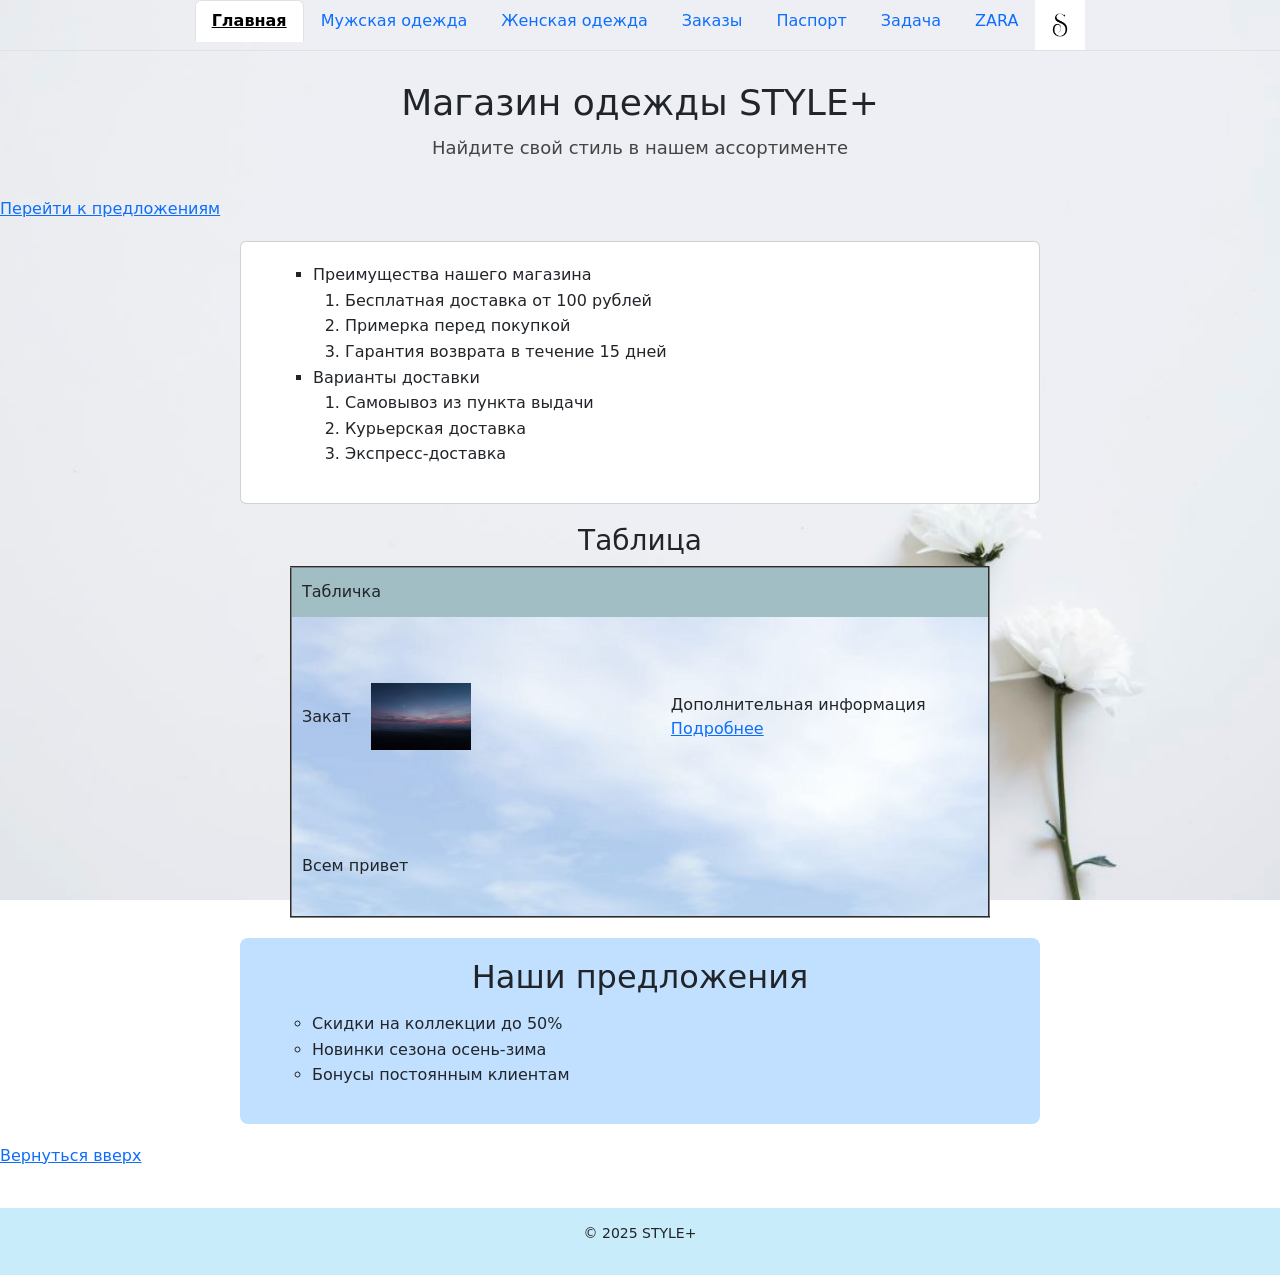
<file: prj1/index.html>
<!DOCTYPE html>
<html lang="ru">
<head>
    <meta charset="UTF-8">
    <title>STYLE+ — Главная</title>
    <link rel="stylesheet" href="1.css">
</head>
<body>

<link href="https://cdn.jsdelivr.net/npm/bootstrap@5.0.2/dist/css/bootstrap.min.css" rel="stylesheet" integrity="sha384-EVSTQN3/azprG1Anm3QDgpJLIm9Nao0Yz1ztcQTwFspd3yD65VohhpuuCOmLASjC" crossorigin="anonymous">
<script src="https://cdn.jsdelivr.net/npm/bootstrap@5.0.2/dist/js/bootstrap.bundle.min.js" integrity="sha384-MrcW6ZMFYlzcLA8Nl+NtUVF0sA7MsXsP1UyJoMp4YLEuNSfAP+JcXn/tWtIaxVXM" crossorigin="anonymous"></script>



<ul class="nav nav-tabs justify-content-center">
    <li class="nav-item">
        <a class="nav-link active" aria-current="page" href="index.html">Главная</a>
    </li>
    <li class="nav-item">
        <a class="nav-link" href="men.html">Мужская одежда</a>
    </li>
    <li class="nav-item">
        <a class="nav-link" href="women.html">Женская одежда</a>
    </li>
    <li class="nav-item">
        <a class="nav-link " href="contact.html">Заказы</a>
    </li>
    <li class="nav-item">
        <a class="nav-link " href="passport.html">Паспорт</a>
    </li>
    <li class="nav-item">
        <a class="nav-link " href="zadacha.html">Задача</a>
    </li>
    <li class="nav-item">
        <a class="nav-link " href="https://www.zara.com" target="_blank">ZARA</a>
    </li>
    <a href = "img/logo.jpg" target = "_self">
    <img src="img/logo.jpg" width="50" > </a>
</ul>

<header>
    <h1>Магазин одежды STYLE+</h1>
    <p>Найдите свой стиль в нашем ассортименте</p>
</header>


<p><a href="#offers">Перейти к предложениям</a></p>
<!--Картинки с готовыми образами-->

<section id="section2" class="card">
    <ul>
    <li>Преимущества нашего магазина
        <ol>
            <li>Бесплатная доставка от 100 рублей</li>
            <li>Примерка перед покупкой</li>
            <li>Гарантия возврата в течение 15 дней</li>
        </ol>
    </li>
    <li>Варианты доставки
        <ol>
            <li>Самовывоз из пункта выдачи</li>
            <li>Курьерская доставка</li>
            <li>Экспресс-доставка</li>
        </ol>
    </li>
    </ul>
</section>


<h3 class = "page-frame" align = "center">Таблица</h3>

<table align = "center" cellspacing="0" cellpadding="10" border ="2"  width="700px" background = "img/sky.png">
    <tbody>
    <tr>
        <td colspan="3" bgcolor="#A0BEC4" height="50px">Табличка</td>
    </tr>
    <tr>
        <td height="200px">
            Закат
        </td>

        <td  width="300px" >
            <a href = "img/zakat.jpg" target = "_blank">
                <img src="img/zakat.jpg" width="100" > </a>
        </td>

        <td>
            Дополнительная информация
            <a href="https://example.com/" target="_blank">Подробнее</a>
        </td>
    </tr>
    <tr>
        <td colspan="3"  height="100px">
            Всем привет
        </td>
    </tr>
</table>

<!--<p>Пример миниатюры с увеличением:</p>-->
<!--<table border="1" background="images/background.jpg">-->
<!--    <tr>-->
<!--        <td>-->
<!--            <a href="images/large1.jpg" target="_blank">-->
<!--                <img src="images/preview1.jpg" width="100" alt="Туфли">-->
<!--            </a>-->
<!--        </td>-->
<!--        <td>Женские туфли на каблуке</td>-->
<!--        <td><a href="https://example.com/item" target="_blank">Подробнее</a></td>-->
<!--    </tr>-->
<!--</table>-->

    <section id="offers">
        <h2>Наши предложения</h2>
        <ul>
            <li>Скидки на коллекции до 50%</li>
            <li>Новинки сезона осень-зима</li>
            <li>Бонусы постоянным клиентам</li>
        </ul>
    </section>

<p id="top"><a href="#">Вернуться вверх</a></p>
</main>

<footer>
    <p>&copy; 2025 STYLE+</p>
</footer>

</body>
</html>
</file>
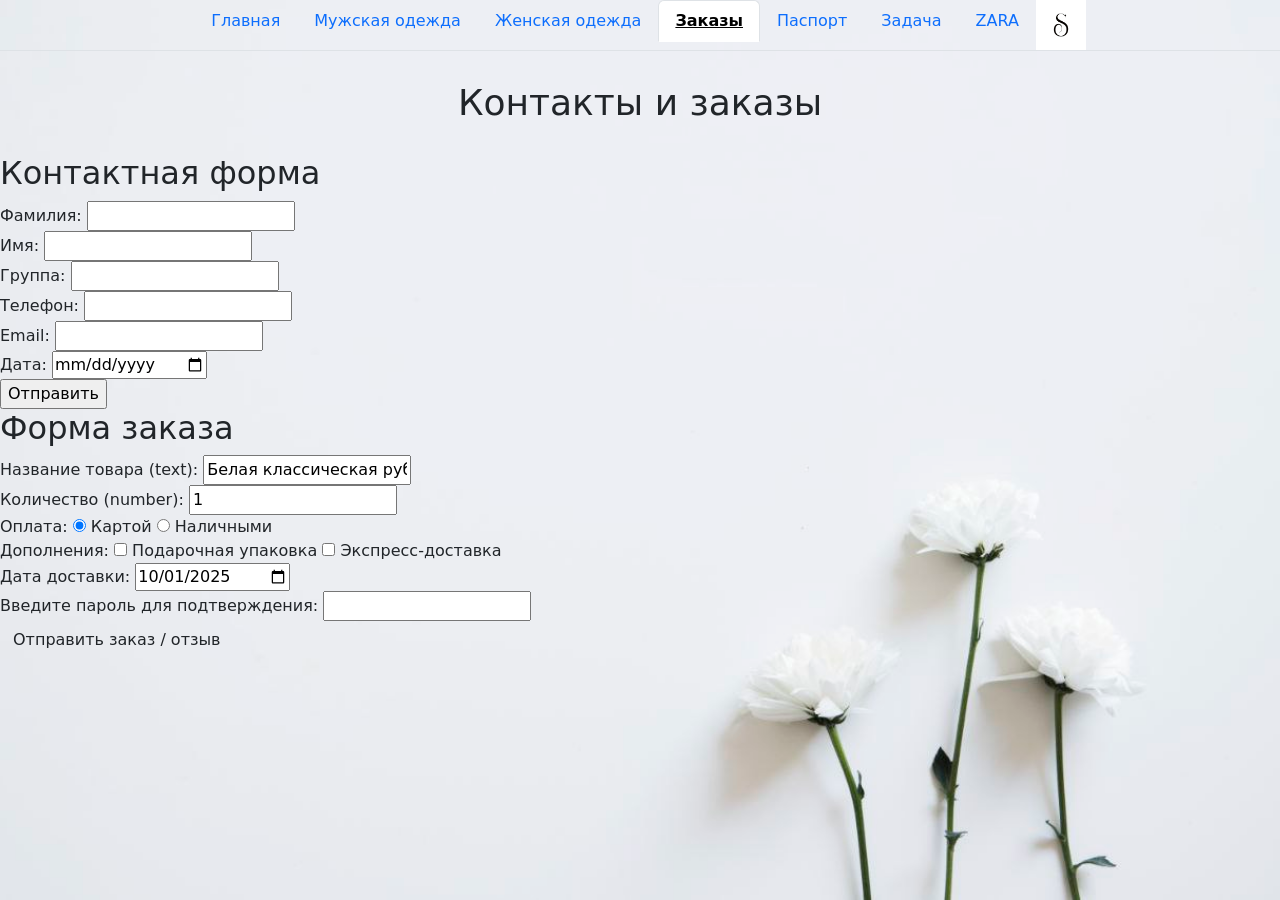
<file: prj1/contact.html>
<!DOCTYPE html>
<html lang="ru">
<head>
    <meta charset="UTF-8">
    <title>Заказы — STYLE+</title>
    <link rel="stylesheet" href="1.css">
</head>
<body>

<link href="https://cdn.jsdelivr.net/npm/bootstrap@5.0.2/dist/css/bootstrap.min.css" rel="stylesheet" integrity="sha384-EVSTQN3/azprG1Anm3QDgpJLIm9Nao0Yz1ztcQTwFspd3yD65VohhpuuCOmLASjC" crossorigin="anonymous">
<script src="https://cdn.jsdelivr.net/npm/bootstrap@5.0.2/dist/js/bootstrap.bundle.min.js" integrity="sha384-MrcW6ZMFYlzcLA8Nl+NtUVF0sA7MsXsP1UyJoMp4YLEuNSfAP+JcXn/tWtIaxVXM" crossorigin="anonymous"></script>

<ul class="nav nav-tabs justify-content-center">
    <li class="nav-item">
        <a class="nav-link" href="index.html">Главная</a>
    </li>
    <li class="nav-item">
        <a class="nav-link" href="men.html">Мужская одежда</a>
    </li>
    <li class="nav-item">
        <a class="nav-link" href="women.html">Женская одежда</a>
    </li>
    <li class="nav-item">
        <a class="nav-link active" aria-current="page" href="contact.html">Заказы</a>
    </li>
    <li class="nav-item">
        <a class="nav-link " href="passport.html">Паспорт</a>
    </li>
    <li class="nav-item">
        <a class="nav-link " href="zadacha.html">Задача</a>
    </li>
    <li class="nav-item">
        <a class="nav-link " href="https://www.zara.com" target="_blank">ZARA</a>
    </li>
    <a href = "img/logo.jpg" target = "_self">
    <img src="img/logo.jpg" width="50" > </a>
</ul>

<header>
    <h1>Контакты и заказы</h1>
</header>

    <h2>Контактная форма</h2>
    <form action="https://ya.ru">
        <label>Фамилия: <input type="text" name="surname" required></label><br>
        <label>Имя: <input type="text" name="name" required></label><br>
        <label>Группа: <input type="text" name="group"></label><br>
        <label>Телефон: <input type="text" name="phone"></label><br>
        <label>Email: <input type="email" name="email"></label><br>
        <label>Дата: <input type="date" name="date"></label><br>
        <input type="submit" value="Отправить">
    </form>

<h2>Форма заказа</h2>
<form action="https://ya.ru">

    <label>Название товара (text): <input type="text" name="product_name" value="Белая классическая рубашка"></label>
    <br>

    <label>Количество (number): <input type="number" name="quantity" min="1" value="1"></label>
    <br>

    <div>
        Оплата:
        <label><input type="radio" name="payment" value="card" checked> Картой</label>
        <label><input type="radio" name="payment" value="cash"> Наличными</label>
    </div>

    <div>
        Дополнения:
        <label><input type="checkbox" name="gift_wrap" value="yes"> Подарочная упаковка</label>
        <label><input type="checkbox" name="express" value="yes"> Экспресс-доставка</label>
    </div>

    <label>Дата доставки: <input type="date" name="delivery_date" value="2025-10-01"></label>
    <br>

    <label>Введите пароль для подтверждения: <input type="password" name="confirm_password"></label>
    <br>

    <input type="hidden" name="store_id" value="mycloth-001">
    <input type="hidden" name="utm_source" value="course_project">

    <p><button class="btn" type="submit">Отправить заказ / отзыв</button></p>
</form>
</body>

</html>
</file>
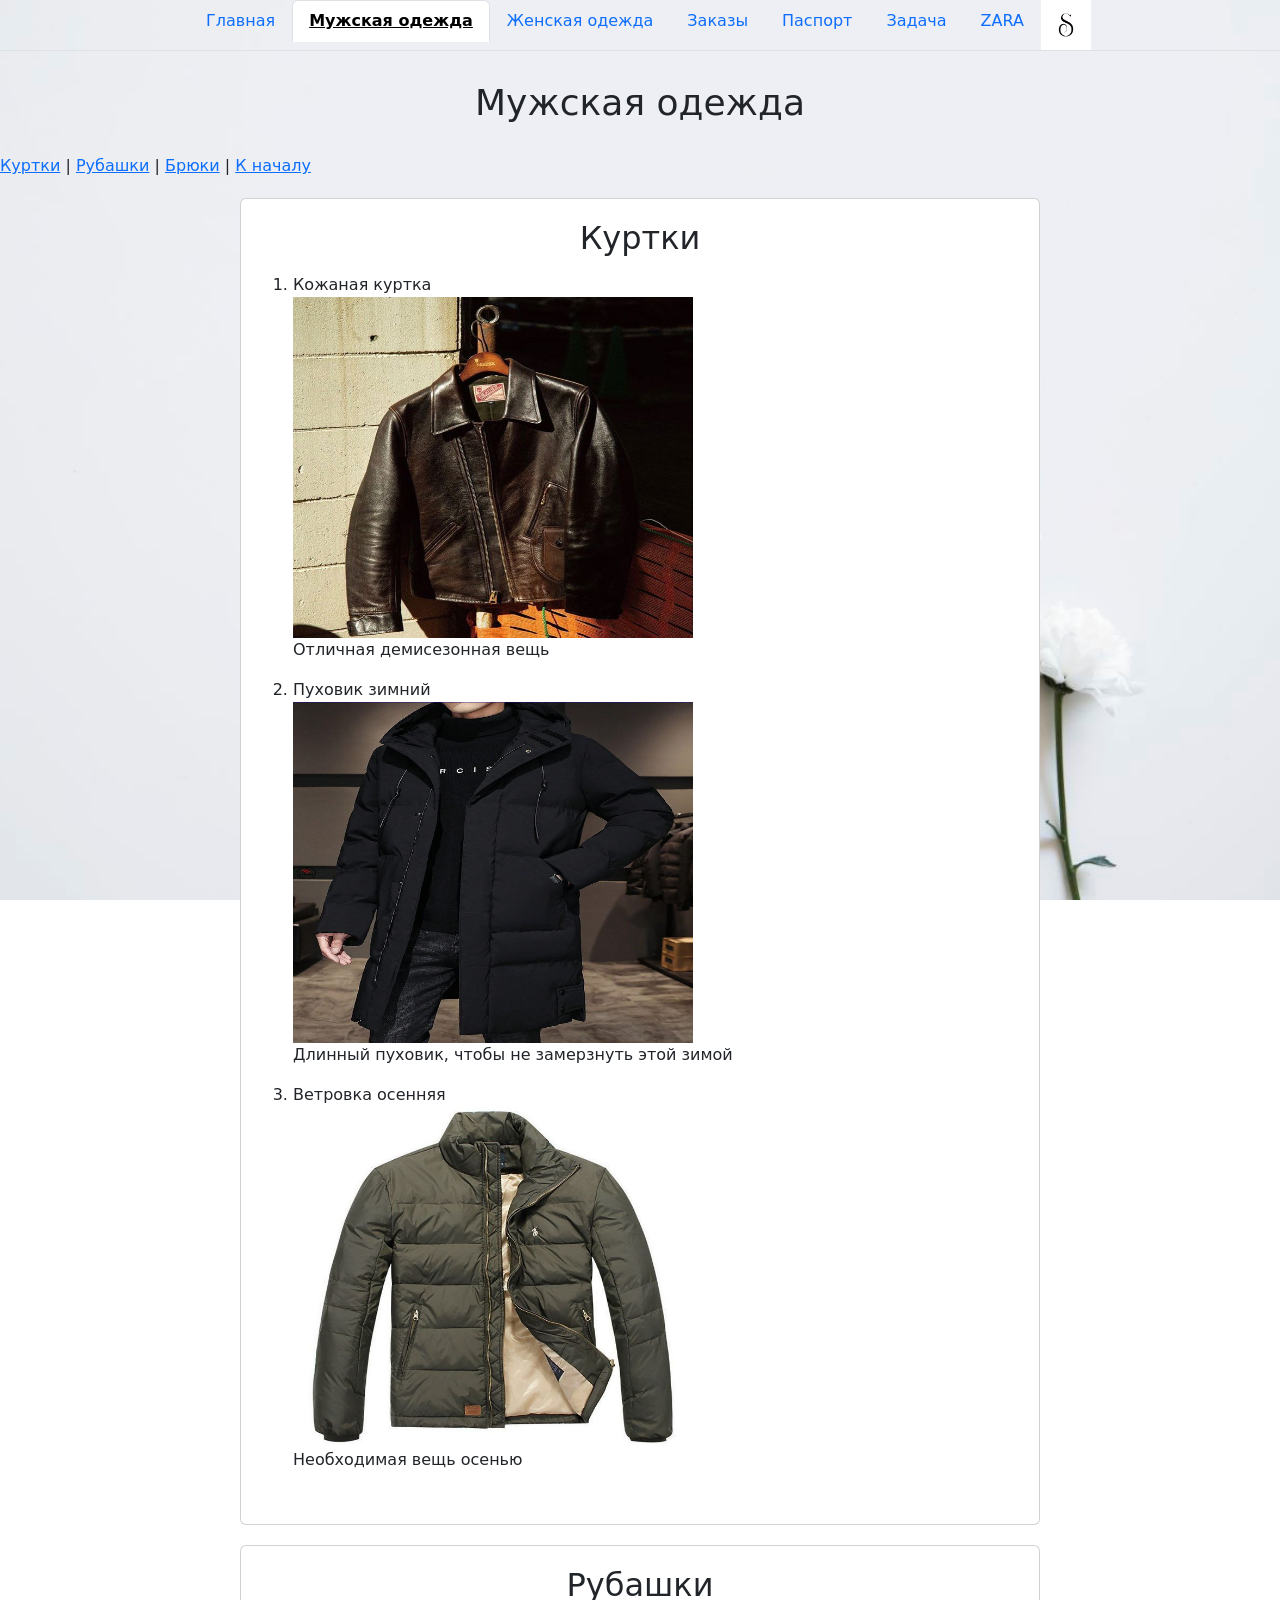
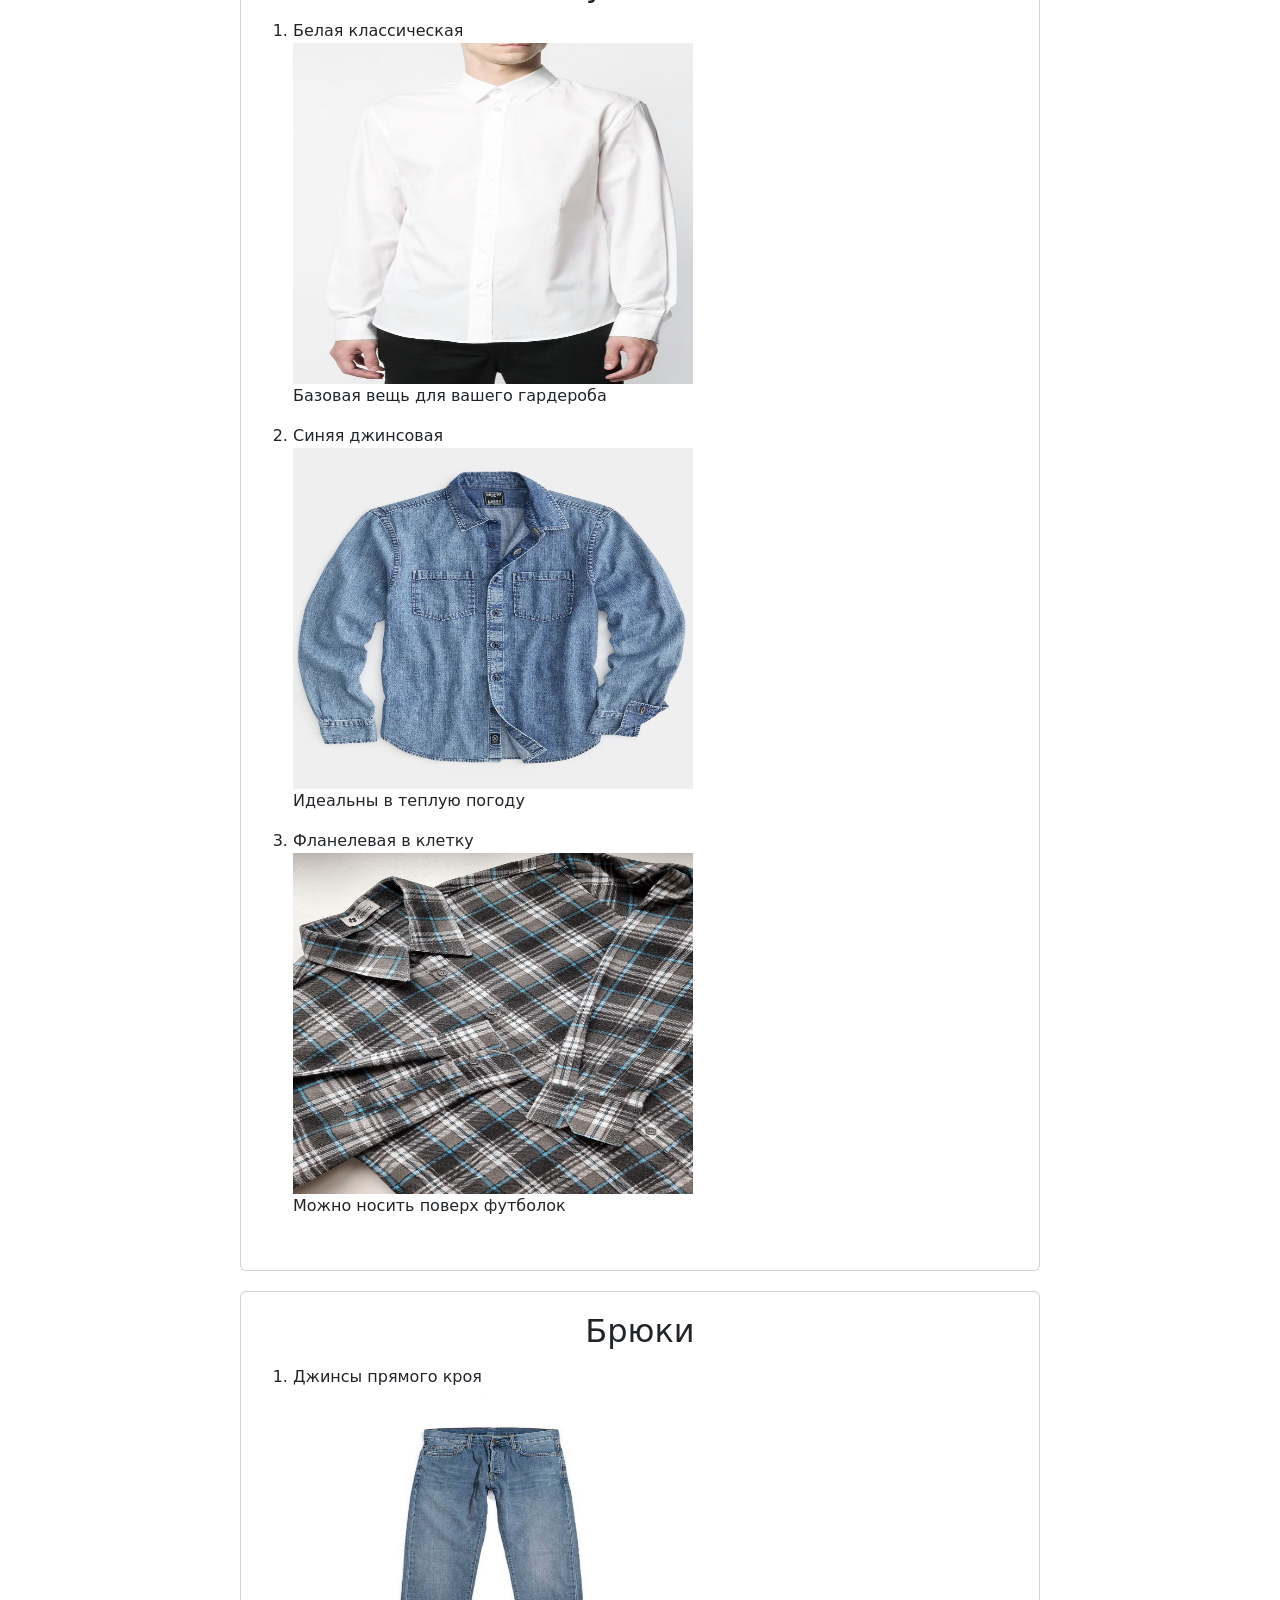
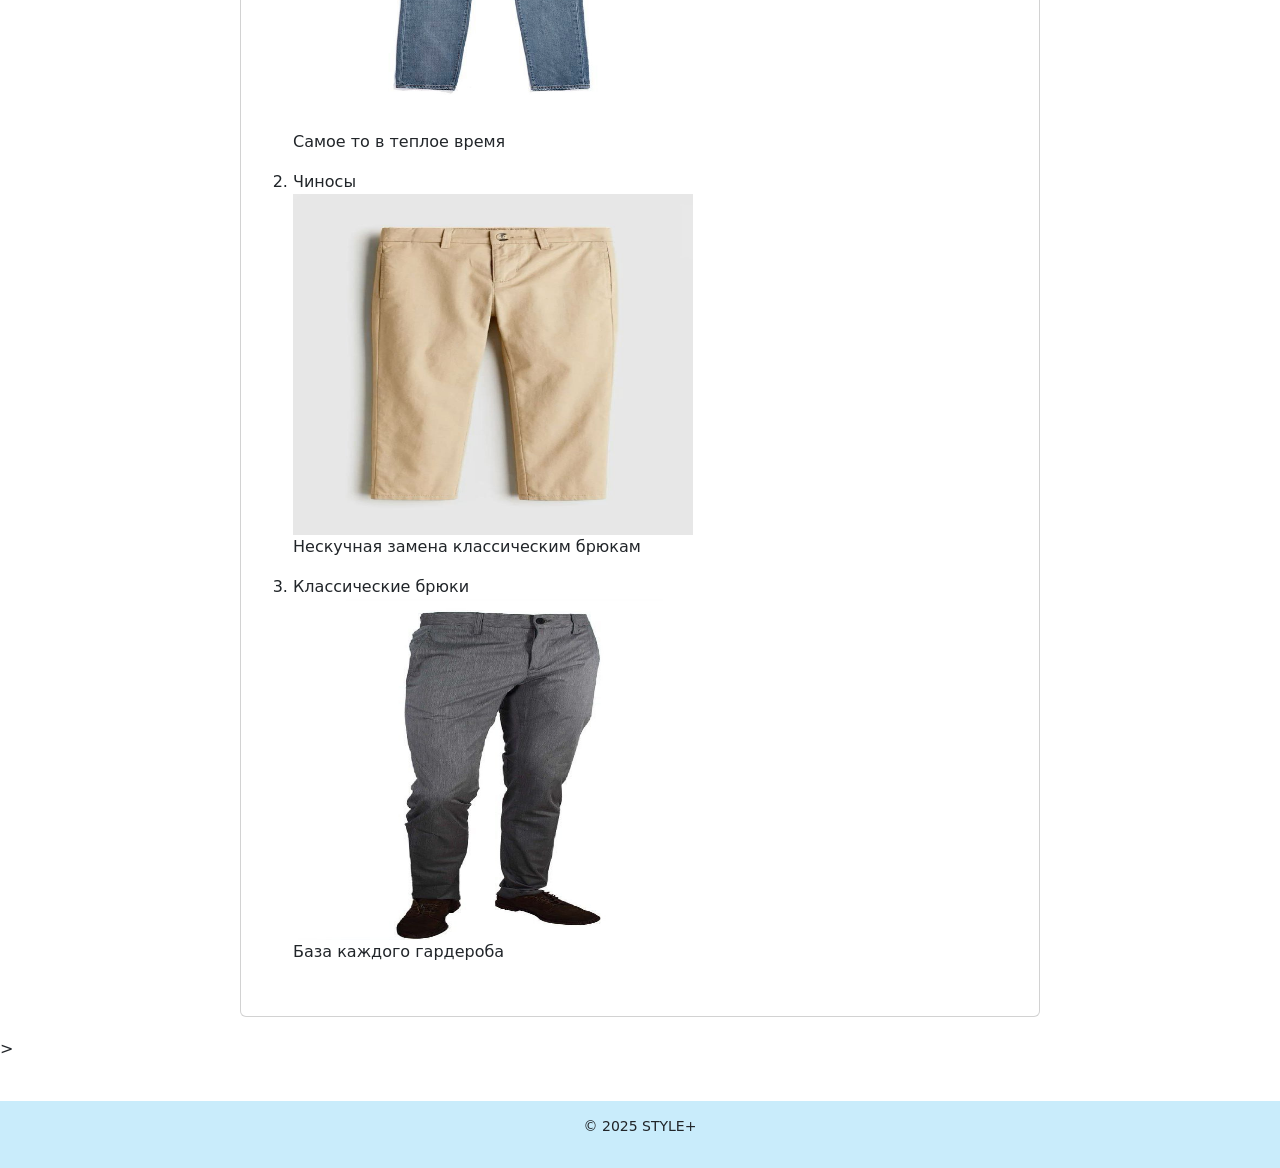
<file: prj1/men.html>
<!DOCTYPE html>
<html lang="ru">
<head>
    <meta charset="UTF-8">
    <title>Мужская одежда — STYLE+</title>
    <link rel="stylesheet" href="1.css">
</head>
<body>

<link href="https://cdn.jsdelivr.net/npm/bootstrap@5.0.2/dist/css/bootstrap.min.css" rel="stylesheet" integrity="sha384-EVSTQN3/azprG1Anm3QDgpJLIm9Nao0Yz1ztcQTwFspd3yD65VohhpuuCOmLASjC" crossorigin="anonymous">
<script src="https://cdn.jsdelivr.net/npm/bootstrap@5.0.2/dist/js/bootstrap.bundle.min.js" integrity="sha384-MrcW6ZMFYlzcLA8Nl+NtUVF0sA7MsXsP1UyJoMp4YLEuNSfAP+JcXn/tWtIaxVXM" crossorigin="anonymous"></script>

<ul class="nav nav-tabs justify-content-center">
    <li class="nav-item">
        <a class="nav-link" href="index.html">Главная</a>
    </li>
    <li class="nav-item">
        <a class="nav-link active" aria-current="page" href="men.html">Мужская одежда</a>
    </li>
    <li class="nav-item">
        <a class="nav-link" href="women.html">Женская одежда</a>
    </li>
    <li class="nav-item">
        <a class="nav-link " href="contact.html">Заказы</a>
    </li>
    <li class="nav-item">
        <a class="nav-link " href="passport.html">Паспорт</a>
    </li>
    <li class="nav-item">
        <a class="nav-link " href="zadacha.html">Задача</a>
    </li>
    <li class="nav-item">
        <a class="nav-link " href="https://www.zara.com" target="_blank">ZARA</a>
    </li>
    <a href = "img/logo.jpg" target = "_self">
    <img src="img/logo.jpg" width="50" > </a>
</ul>

<header>
    <h1>Мужская одежда</h1>
</header>

<nav>
    <a href="#jackets">Куртки</a> |
    <a href="#shirts">Рубашки</a> |
    <a href="#pants">Брюки</a> |
    <a href="index.html">К началу</a>
</nav>

<section id="jackets" class="card">
    <h2>Куртки</h2>
    <ol>
        <li>Кожаная куртка</li>
        <figure>
            <img src="img/leather jacket.jpg"
                 alt="Коричневая кожаная куртка"
                 width="400"
                 height="341">

            <figcaption>Отличная демисезонная вещь</figcaption>
        </figure>
        <li>Пуховик зимний</li>
        <figure>
            <img src="img/men pyx.jpg"
                 alt="Черный зимний пуховик"
                 width="400"
                 height="341">

            <figcaption>Длинный пуховик, чтобы не замерзнуть этой зимой</figcaption>
        </figure>
        <li>Ветровка осенняя</li>
        <figure>
            <img src="img/vetrovka.jpg"
                 alt="Ветровка цвета хаки"
                 width="400"
                 height="341">

            <figcaption>Необходимая вещь осенью</figcaption>
        </figure>
    </ol>
</section>

<section id="shirts" class="card">
    <h2>Рубашки</h2>
    <ol>
        <li>Белая классическая</li>
        <figure>
            <img src="img/rub white.jpg"
                 alt="Простая белая рубашка"
                 width="400"
                 height="341">
            <figcaption>Базовая вещь для вашего гардероба</figcaption>
        </figure>

        <li>Синяя джинсовая</li>
        <figure>
            <img src="img/rub jeans.jpg"
                 alt="Синяя джинсовая рубашка"
                 width="400"
                 height="341">

            <figcaption>Идеальны в теплую погоду</figcaption>
        </figure>
        <li>Фланелевая в клетку</li>
        <figure>
            <img src="img/rub flannel.jpg"
                 alt="Фланелевая рубашка в клетку"
                 width="400"
                 height="341">

            <figcaption>Можно носить поверх футболок</figcaption>
        </figure>
    </ol>
</section>


<section id="pants" class="card">
    <h2>Брюки</h2>
    <ol>
        <li>Джинсы прямого кроя</li>
        <figure>
            <img src="img/jeans.jpg"
                 alt="Прямые синие джинсы"
                 width="400"
                 height="341">

            <figcaption>Самое то в теплое время</figcaption>
        </figure>
        <li>Чиносы</li>
        <figure>
            <img src="img/chinos.jpg"
                 alt="Бежевые брюки чиносы"
                 width="400"
                 height="341">

            <figcaption>Нескучная замена классическим брюкам</figcaption>
        </figure>
        <li>Классические брюки</li>
        <figure>
            <img src="img/classic trousers.jpg"
                 alt="Серые классические брюки"
                 width="400"
                 height="341">

            <figcaption>База каждого гардероба</figcaption>
        </figure>
    </ol>
</section>>

<footer>
    <p>&copy; 2025 STYLE+</p>
</footer>

</body>
</html>
</file>
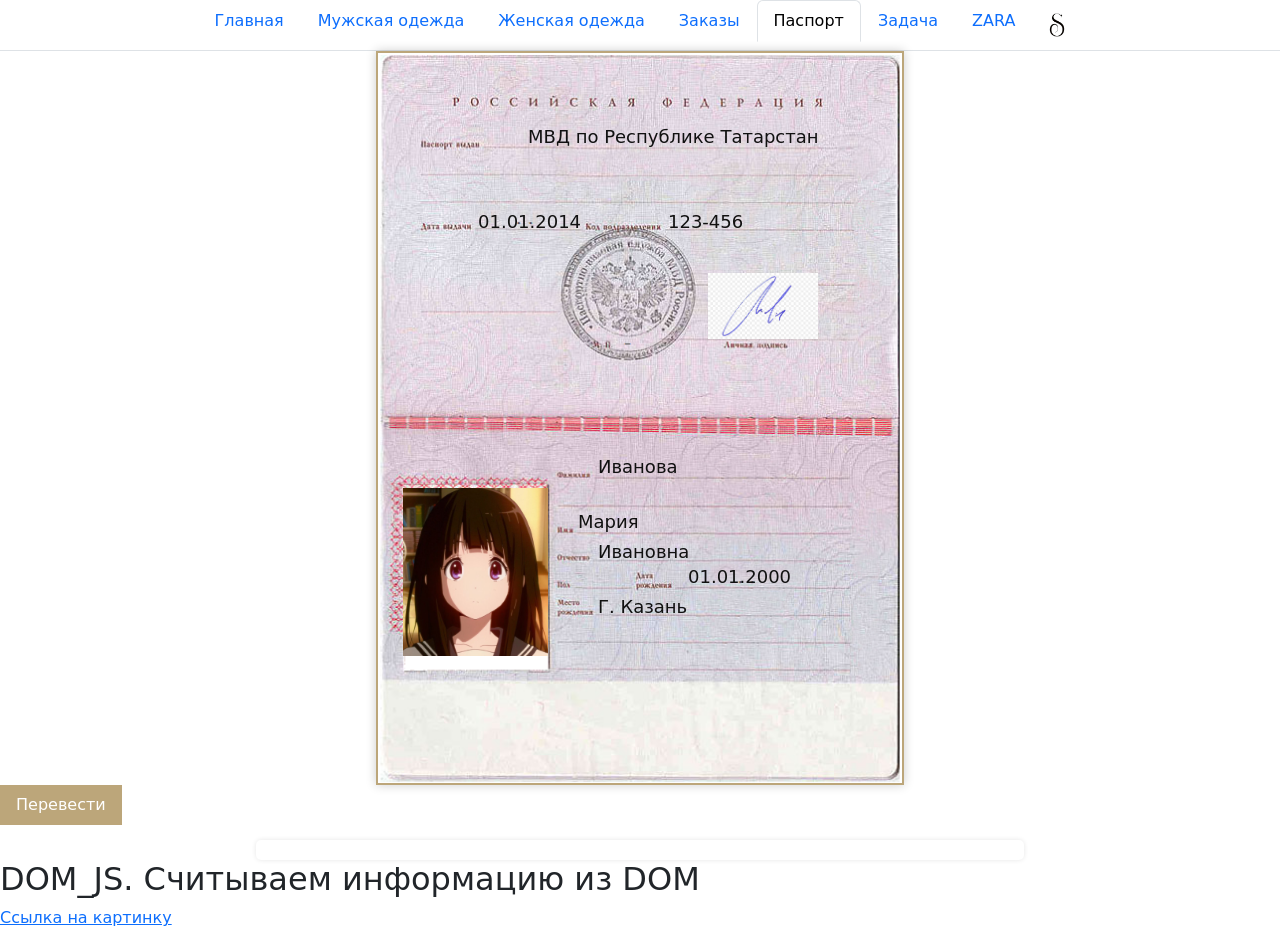
<file: prj1/passport.html>
<!doctype html>
<html lang="ru">
<head>
    <meta charset="utf-8">
    <title>DOM_JS. Считываем информацию из DOM</title>
    <style>
        body {
            font-family: "Times New Roman", serif;
            background: #f5f5f5;
            /*padding: 20px;*/
            /*text-align: center;*/
        }

        h2 {
            color: #3a2f1f;
            margin-bottom: 10px;
        }

        .passport {
            position: relative;
            width: 528px;
            height: 734px;
            margin: 0 auto;
            background-image: url("img/fon.png");
            background-size: cover;
            background-position: center;
            border: 2px solid #bca67a;
            box-shadow: 0 0 10px rgba(0,0,0,0.2);
        }

        .info {
            position: absolute;
            top: 70px;
            left: 0px;
            color: #111;
            text-align: left;
            font-size: 18px;
            line-height: 1.6;
        }

        .image {
            position: absolute; top: 220px; left: 330px;
        }
        .image img {
            width: 110px;
            height: auto;
            background: transparent;
        }

        .image1 {
            position: absolute; top: 435px; left: 25px;
        }
        .image1 img {
            width: 145px;
            height: auto;
            background: transparent;
        }


        #org { position: absolute; top: 0; left: 150px; white-space: nowrap}
        #date { position: absolute; top: 85px; left: 100px; white-space: nowrap}
        #code { position: absolute; top: 85px; left: 290px; white-space: nowrap}
        #surname { position: absolute; top: 330px; left: 220px; }
        #name { position: absolute; top: 385px; left: 200px; }
        #birth { position: absolute; top: 440px; left: 310px; }
        #otch { position: absolute; top: 415px; left: 220px; white-space: nowrap}
        #place { position: absolute; top: 470px; left: 220px; white-space: nowrap}

        button {
            margin-top: 20px;
            padding: 8px 16px;
            background: #bca67a;
            border: none;
            border-radius: 5px;
            color: white;
            font-size: 16px;
            cursor: pointer;
        }

        .result {
            margin-top: 15px;
            padding: 10px;
            background: #fff;
            border-radius: 5px;
            width: 60%;
            margin-left: auto;
            margin-right: auto;
            box-shadow: 0 0 5px rgba(0,0,0,0.1);
        }
    </style>
</head>
<body>

<link href="https://cdn.jsdelivr.net/npm/bootstrap@5.0.2/dist/css/bootstrap.min.css" rel="stylesheet" integrity="sha384-EVSTQN3/azprG1Anm3QDgpJLIm9Nao0Yz1ztcQTwFspd3yD65VohhpuuCOmLASjC" crossorigin="anonymous">
<script src="https://cdn.jsdelivr.net/npm/bootstrap@5.0.2/dist/js/bootstrap.bundle.min.js" integrity="sha384-MrcW6ZMFYlzcLA8Nl+NtUVF0sA7MsXsP1UyJoMp4YLEuNSfAP+JcXn/tWtIaxVXM" crossorigin="anonymous"></script>



<ul class="nav nav-tabs justify-content-center">
    <li class="nav-item">
        <a class="nav-link" href="index.html">Главная</a>
    </li>
    <li class="nav-item">
        <a class="nav-link" href="men.html">Мужская одежда</a>
    </li>
    <li class="nav-item">
        <a class="nav-link" href="women.html">Женская одежда</a>
    </li>
    <li class="nav-item">
        <a class="nav-link " href="contact.html">Заказы</a>
    </li>
    <li class="nav-item">
        <a class="nav-link active" aria-current="page" href="passport.html">Паспорт</a>
    </li>
    <li class="nav-item">
        <a class="nav-link " href="zadacha.html">Задача</a>
    </li>
    <li class="nav-item">
        <a class="nav-link " href="https://www.zara.com" target="_blank">ZARA</a>
    </li>
    <a href = "img/logo.jpg" target = "_self">
    <img src="img/logo.jpg" width="50" > </a>
</ul>



<div class="passport">
    <div class="info">
        <span id="org">МВД по Республике Татарстан</span>
        <span id="date">01.01.2014</span>
        <span id="code">123-456</span>
        <span id="surname">Иванова</span>
        <span id="name">Мария</span>
        <span id="otch">Ивановна</span>
        <span id="birth">01.01.2000</span>
        <span id="place">Г. Казань</span>
    </div>
    <div class="image">
        <img src="img/podpis.png">
    </div>
    <div class="image1">
        <img src="foto1.jpg">
    </div>

</div>

<button id="transBtn">Перевести</button>
<div id="result" class="result"></div>
<script>

    function transliterate(text) {
        if (!text) return text;

        text = text.replace(/[ЬьЪъ\u02B9\u02BC\u2018\u2019\u201B]/gu, '');

        const map = {
            'А':'A','Б':'B','В':'V','Г':'G','Д':'D','Е':'E','Ё':'E','Ж':'Zh','З':'Z','И':'I','Й':'Y',
            'К':'K','Л':'L','М':'M','Н':'N','О':'O','П':'P','Р':'R','С':'S','Т':'T','У':'U','Ф':'F',
            'Х':'Kh','Ц':'Ts','Ч':'Ch','Ш':'Sh','Щ':'Sch','Ы':'Y','Э':'E','Ю':'Yu','Я':'Ya',
            'а':'a','б':'b','в':'v','г':'g','д':'d','е':'e','ё':'e','ж':'zh','з':'z','и':'i','й':'y',
            'к':'k','л':'l','м':'m','н':'n','о':'o','п':'p','р':'r','с':'s','т':'t','у':'u','ф':'f',
            'х':'kh','ц':'ts','ч':'ch','ш':'sh','щ':'sch','ы':'y','э':'e','ю':'yu','я':'ya'
        };

        return Array.from(text).map(ch => map[ch] ?? ch).join('');
    }


    (function(){
        let isLatin = false;

        const elems = ['org', 'surname', 'name', 'otch', 'birth', 'place'];

        document.getElementById('transBtn').onclick = function() {
            if (!isLatin) {

                elems.forEach(id => {
                    const el = document.getElementById(id);
                    if (!el) return;
                    if (!el.dataset.original) el.dataset.original = el.innerText;
                    el.innerText = transliterate(el.innerText);
                });
                this.innerText = 'Перевести обратно';
                isLatin = true;
            } else {

                elems.forEach(id => {
                    const el = document.getElementById(id);
                    if (!el) return;
                    if (el.dataset.original) el.innerText = el.dataset.original;
                });
                this.innerText = 'Перевести';
                isLatin = false;
            }
        };
    })();
</script>


<h2>DOM_JS. Считываем информацию из DOM</h2>
<a href = "img/dom1.png" target = "_self">Ссылка на картинку</a>

</body>

</html>
</file>
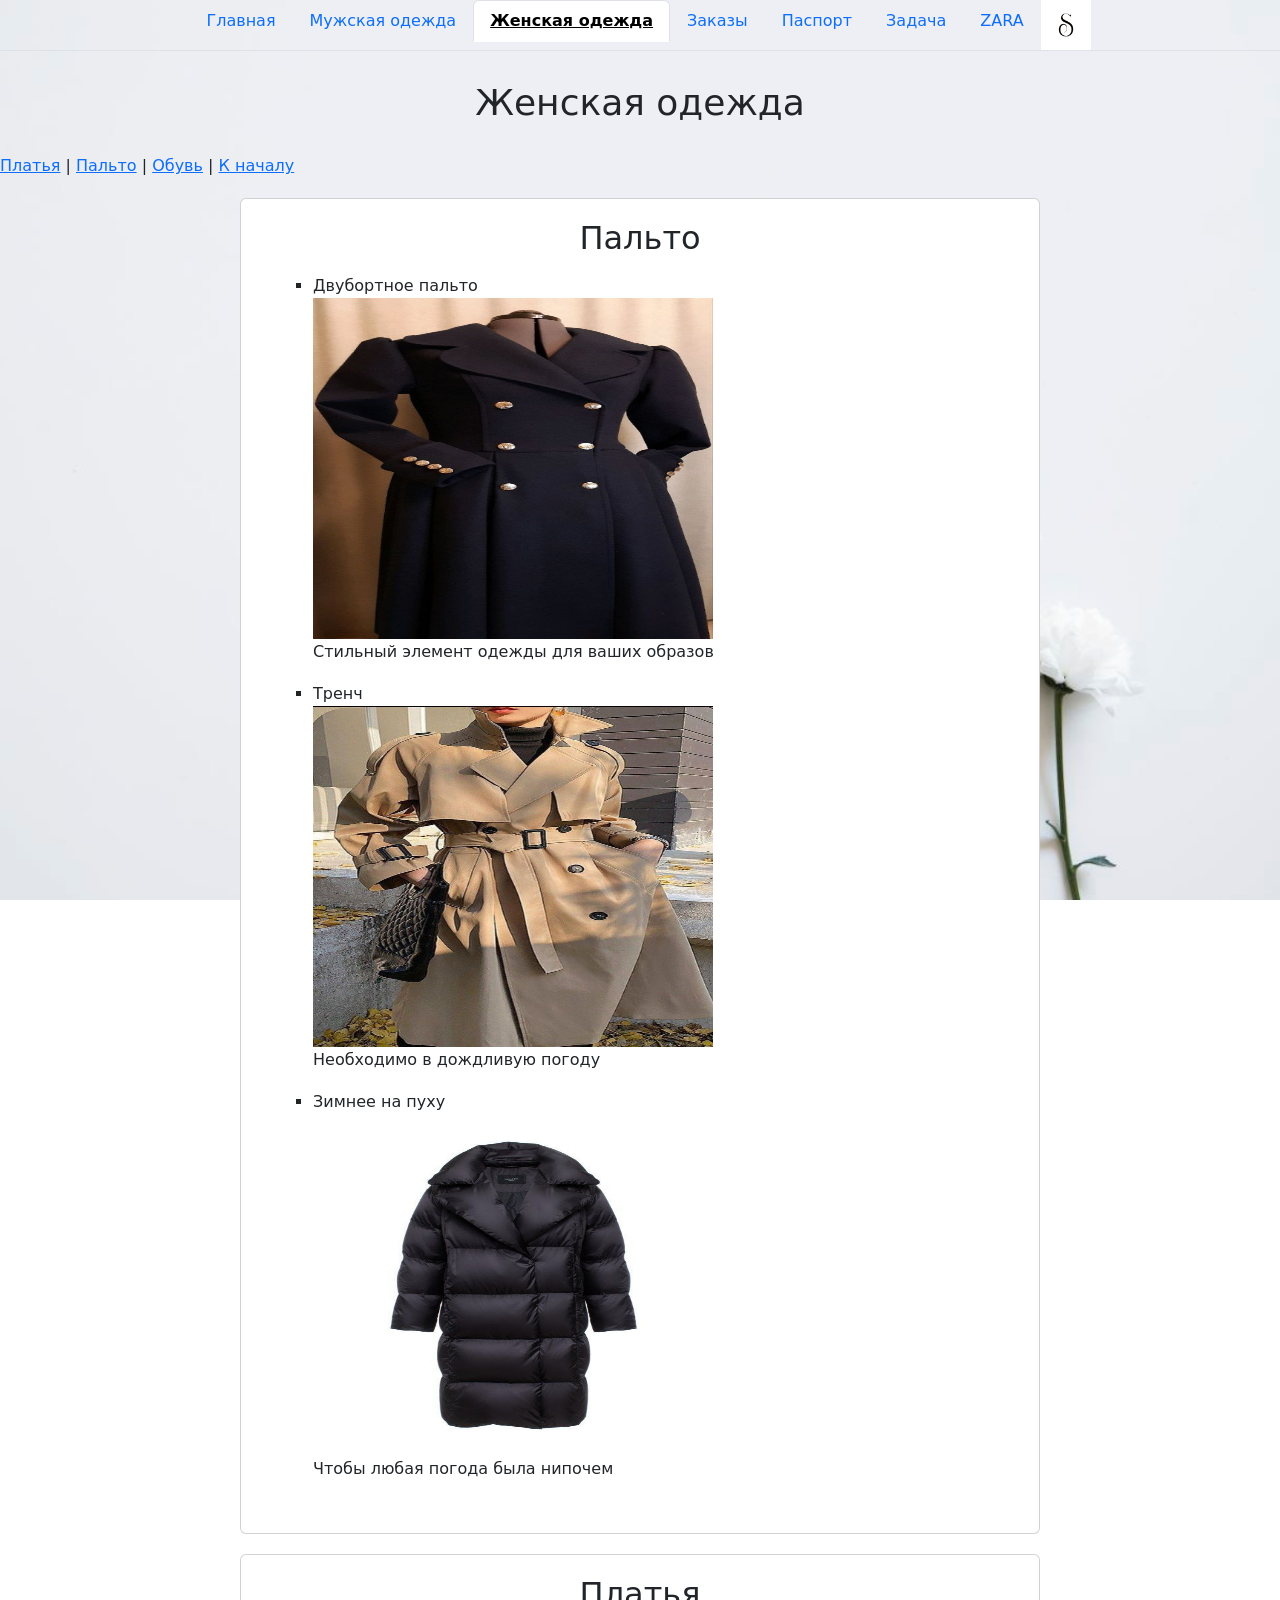
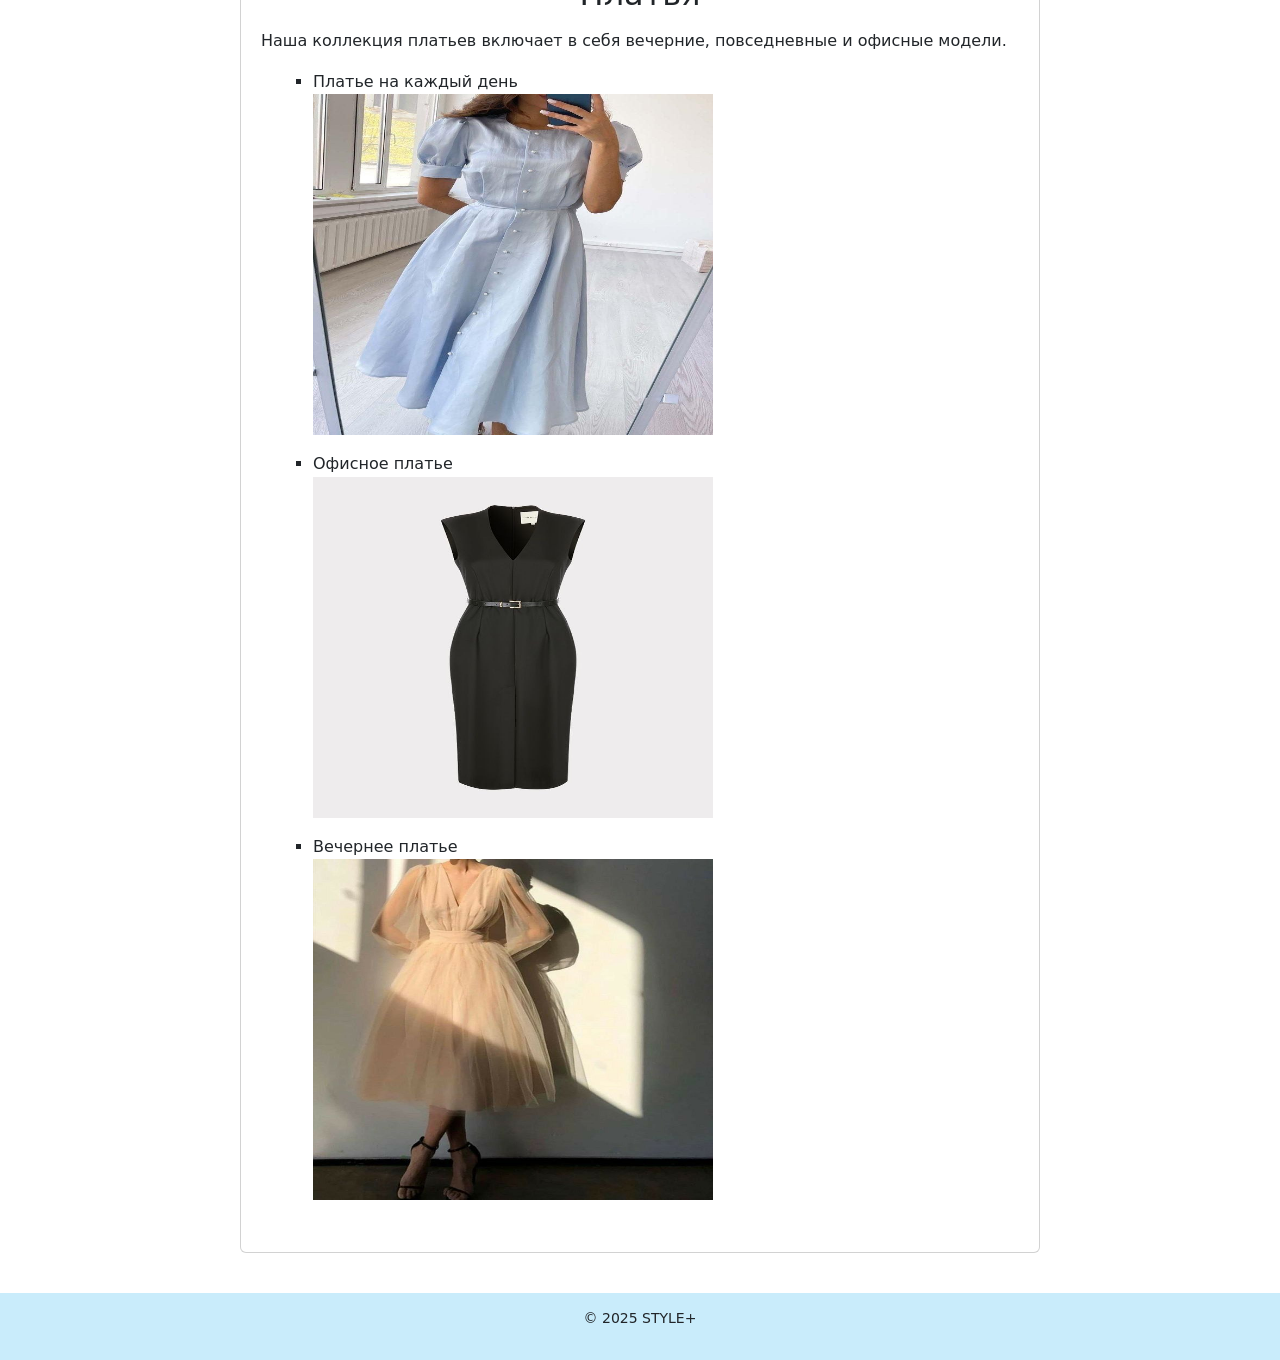
<file: prj1/women.html>
<!DOCTYPE html>
<html lang="ru">
<head>
    <meta charset="UTF-8">
    <title>Женская одежда — STYLE+</title>
    <link rel="stylesheet" href="1.css">
</head>
<body>

<link href="https://cdn.jsdelivr.net/npm/bootstrap@5.0.2/dist/css/bootstrap.min.css" rel="stylesheet" integrity="sha384-EVSTQN3/azprG1Anm3QDgpJLIm9Nao0Yz1ztcQTwFspd3yD65VohhpuuCOmLASjC" crossorigin="anonymous">
<script src="https://cdn.jsdelivr.net/npm/bootstrap@5.0.2/dist/js/bootstrap.bundle.min.js" integrity="sha384-MrcW6ZMFYlzcLA8Nl+NtUVF0sA7MsXsP1UyJoMp4YLEuNSfAP+JcXn/tWtIaxVXM" crossorigin="anonymous"></script>

<ul class="nav nav-tabs justify-content-center">
    <li class="nav-item">
        <a class="nav-link" href="index.html">Главная</a>
    </li>
    <li class="nav-item">
        <a class="nav-link" href="men.html">Мужская одежда</a>
    </li>
    <li class="nav-item">
        <a class="nav-link active" aria-current="page" href="women.html">Женская одежда</a>
    </li>
    <li class="nav-item">
        <a class="nav-link " href="contact.html">Заказы</a>
    </li>
    <li class="nav-item">
        <a class="nav-link " href="passport.html">Паспорт</a>
    </li>
    <li class="nav-item">
        <a class="nav-link " href="zadacha.html">Задача</a>
    </li>
    <li class="nav-item">
        <a class="nav-link " href="https://www.zara.com" target="_blank">ZARA</a>
    </li>
    <a href = "img/logo.jpg" target = "_self">
    <img src="img/logo.jpg" width="50" > </a>
</ul>

<header><h1>Женская одежда</h1></header>



<nav>
    <a href="#dresses">Платья</a> |
    <a href="#coats">Пальто</a> |
    <a href="#shoes">Обувь</a> |
    <a href="index.html">К началу</a>
</nav>

    <section id="coats" class="card">
    <h2>Пальто</h2>
    <ul>
        <li>Двубортное пальто</li>
        <figure>
            <img src="img/dvybort.jpg"
                 alt="Синее двубортное пальто"
                 width="400"
                 height="341">

            <figcaption>Стильный элемент одежды для ваших образов</figcaption>
        </figure>
        <li>Тренч</li>
        <figure>
            <img src="img/trench.jpg"
                 alt="Бежевый длинный тренч"
                 width="400"
                 height="341">

            <figcaption>Необходимо в дождливую погоду</figcaption>
        </figure>
        <li>Зимнее на пуху</li>
        <figure>
            <img src="img/women pyx.jpg"
                 alt="Черный пуховик"
                 width="400"
                 height="341">

            <figcaption>Чтобы любая погода была нипочем</figcaption>
        </figure>
    </ul>
</section>

<section id="dresses" class="card">
    <h2>Платья</h2>
    <p>Наша коллекция платьев включает в себя вечерние, повседневные и офисные модели.</p>
    <ul>
        <li>Платье на каждый день</li>
        <figure>
            <img src="img/everydaydress.jpg"
                 alt="Голубое платье с пуговицами"
                 width="400"
                 height="341">

        </figure>
        <li>Офисное платье</li>
        <figure>
            <img src="img/office dress.jpg"
                 alt="Строгое черное платье с поясом"
                 width="400"
                 height="341">

        </figure>
        <li>Вечернее платье</li>
        <figure>
            <img src="img/eveningdress.jpg"
                 alt="Бежевое вечернее воздушное платье"
                 width="400"
                 height="341">

        </figure>
    </ul>

</section>

<!--<section id="shoes" class="card">-->
<!--    <h2>Обувь</h2>-->

<!--</section>-->

<footer>
    <p>&copy; 2025 STYLE+</p>
</footer>

</body>
</html>
</file>
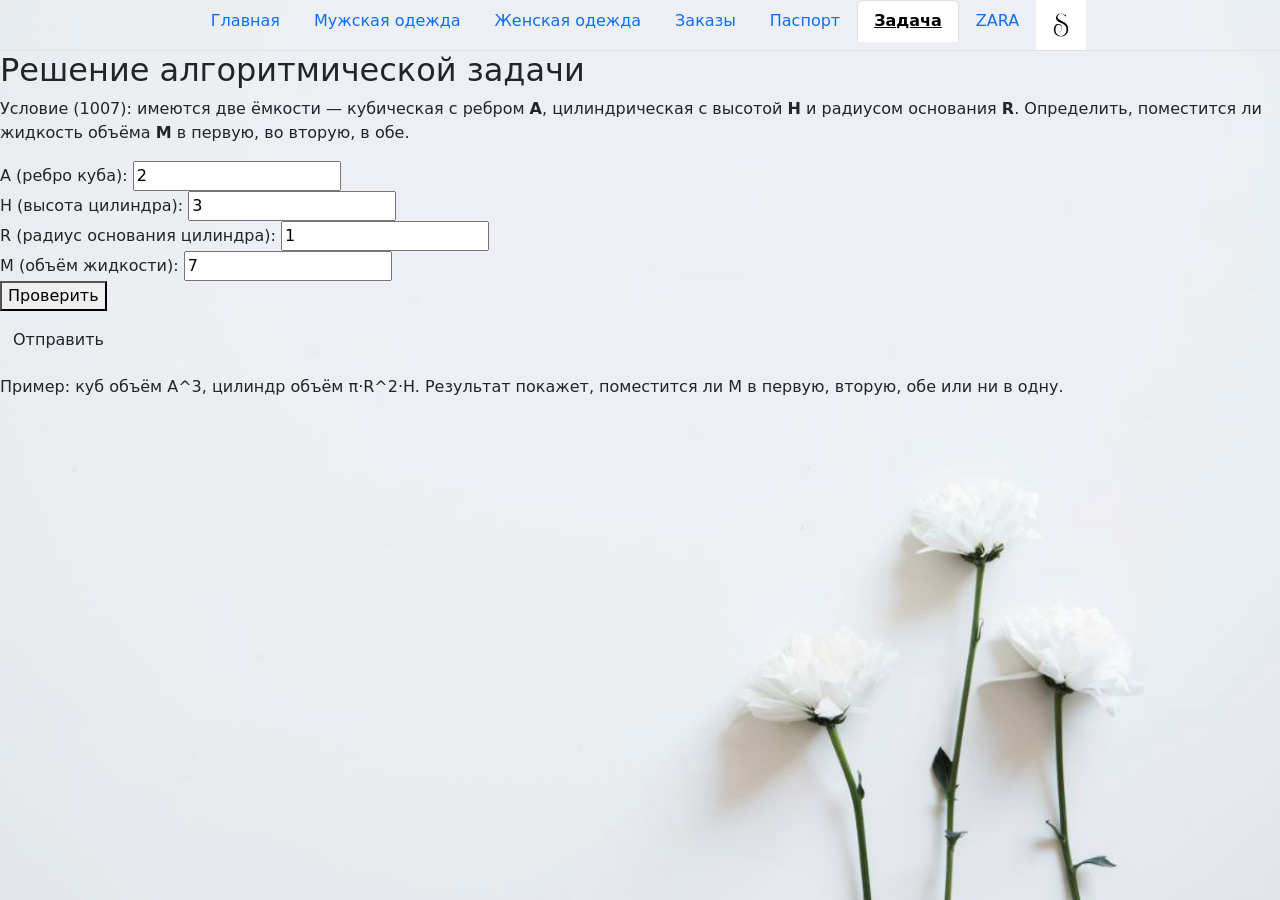
<file: prj1/zadacha.html>
<!DOCTYPE html>
<html lang="ru">
<head>
    <meta charset="UTF-8">
    <title>STYLE+ — Главная</title>
    <link rel="stylesheet" href="1.css">
</head>
<body>

<link href="https://cdn.jsdelivr.net/npm/bootstrap@5.0.2/dist/css/bootstrap.min.css" rel="stylesheet" integrity="sha384-EVSTQN3/azprG1Anm3QDgpJLIm9Nao0Yz1ztcQTwFspd3yD65VohhpuuCOmLASjC" crossorigin="anonymous">
<script src="https://cdn.jsdelivr.net/npm/bootstrap@5.0.2/dist/js/bootstrap.bundle.min.js" integrity="sha384-MrcW6ZMFYlzcLA8Nl+NtUVF0sA7MsXsP1UyJoMp4YLEuNSfAP+JcXn/tWtIaxVXM" crossorigin="anonymous"></script>



<ul class="nav nav-tabs justify-content-center">
    <li class="nav-item">
        <a class="nav-link" href="index.html">Главная</a>
    </li>
    <li class="nav-item">
        <a class="nav-link" href="men.html">Мужская одежда</a>
    </li>
    <li class="nav-item">
        <a class="nav-link" href="women.html">Женская одежда</a>
    </li>
    <li class="nav-item">
        <a class="nav-link " href="contact.html">Заказы</a>
    </li>
    <li class="nav-item">
        <a class="nav-link " href="passport.html">Паспорт</a>
    </li>
    <li class="nav-item">
        <a class="nav-link active" aria-current="page" href="zadacha.html">Задача</a>
    </li>
    <li class="nav-item">
        <a class="nav-link " href="https://www.zara.com" target="_blank">ZARA</a>
    </li>
    <a href = "img/logo.jpg" target = "_self">
    <img src="img/logo.jpg" width="50" > </a>
</ul>


<h2>Решение алгоритмической задачи</h2>
<p>Условие (1007): имеются две ёмкости — кубическая с ребром <b>A</b>, цилиндрическая с высотой <b>H</b> и радиусом основания <b>R</b>. Определить, поместится ли жидкость объёма <b>M</b> в первую, во вторую, в обе.</p>

<form id="problemForm" action="https://ya.ru">
    <div>
        <div class="field">
            <label>A (ребро куба): <input id="A" name="A" type="number" value="2" required></label>
        </div>
        <div class="field">
            <label>H (высота цилиндра): <input id="H" name="H" type="number" value="3" required></label>
        </div>
        <div class="field">
            <label>R (радиус основания цилиндра): <input id="R" name="R" type="number" value="1" required></label>
        </div>
        <div class="field">
            <label>M (объём жидкости): <input id="M" name="M" type="number" value="7" required></label>
        </div>
        <button id="solveBtn" type="button">Проверить</button>
        <div id="solveResult" style="margin-top:10px"></div>

        <input type="hidden" id="result" name="result">
        <input type="hidden" id="cubeVolume" name="cubeVolume">
        <input type="hidden" id="cylinderVolume" name="cylinderVolume">
    </div>
    <p><button class="btn"  type="submit">Отправить</button></p>
</form>
<p class="hint">Пример: куб объём A^3, цилиндр объём π·R^2·H. Результат покажет, поместится ли M в первую, вторую, обе или ни в одну.</p>


<script src="zadacha.js"></script>


</body>
</file>
<file: prj1/1.css>
body {
    margin: 0;
    font-family: Arial, sans-serif;
    background: url("img/photo_2025-09-30_17-19-53.jpg") no-repeat center center fixed;
    background-size: cover;
    color: #222;
}


header {
    display: flex;
    flex-direction: column;
    align-items: center;
    margin-top: 30px;
    margin-bottom: 20px;
    text-align: center;
}

header h1 {
    font-size: 36px;
    margin-bottom: 10px;
}

header p {
    font-size: 18px;
    color: #444;
}


.nav-link {
    font-size: 18px;
    color: #000;
}

.nav-link.active {
    font-weight: bold;
    text-decoration: underline;
}


section {
    background-color: #c1e0ff;
    margin: 20px auto;
    padding: 20px;
    max-width: 800px;
    border-radius: 8px;
}

section h2 {
    text-align: center;
    margin-bottom: 15px;
}


section ul {
    list-style-type: square;
    font-size: 16px;
    line-height: 1.6;
    margin-left: 20px;
}

section#offers ul {
    list-style-type: circle;
    font-size: 16px;
    line-height: 1.6;
    margin-left: 20px;
}

.top {
    float: left;
    margin-top: 20px

}
footer {
    background-color: rgba(195, 234, 251, 0.89);
    text-align: center;
    padding: 15px;
    margin-top: 40px;
    font-size: 14px;
}







/*body {*/
/*    font-family: Arial, sans-serif;*/
/*    background-color: #fbbaf8;*/
/*    margin: 0;*/
/*    padding: 0;*/
/*}*/

/*header {*/
/*    background-color: #9e68f8;*/
/*    color: white;*/
/*    padding: 20px;*/
/*    text-align: center;*/
/*}*/

/*.li {*/
/*    margin: 0 30px;*/
/*}*/


/*                               !*для этого нужно прописать блоки с товарами*!*/
/*!*.product-block {*!*/
/*!*    display: inline-block;*!*/
/*!*    width: 300px;*!*/
/*!*    margin: 20px;*!*/
/*!*    text-align: center;*!*/
/*!*    background-color: #f1f1f1;*!*/
/*!*    padding: 20px;*!*/
/*!*    border-radius: 5px;*!*/
/*!*    box-shadow: 0 2px 5px rgba(0, 0, 0, 0.1);*!*/
/*!*}*!*/

/*!*.product-block img {*!*/
/*!*    width: 200px;*!*/
/*!*    height: 200px;*!*/
/*!*    align-items: center;*!*/
/*!*    object-fit: cover;*!*/
/*!*    border-radius: 5px;*!*/
/*!*}*!*/

/*!*.product-block h3 {*!*/
/*!*    margin-top: 10px;*!*/
/*!*    font-size: 18px;*!*/
/*!*}*!*/

/*!*.product-block p {*!*/
/*!*    margin-top: 5px;*!*/
/*!*    font-size: 16px;*!*/
/*!*}*!*/

/*main p {*/
/*    font-size: 16px;*/
/*}*/

/*                            !*Прописать кнопку перейти к верху сайта*!*/

/*.main {*/
/*    text-align: center;*/
/*}*/
/*.image {*/
/*    display: inline-block;*/
/*    margin-top: 100px;*/
/*    margin: 10px;*/
/*    width: 200px;*/
/*    height: 200px;*/
/*}*/
/*.caption {*/
/*    display: block;*/
/*    font-size: 14px;*/
/*    color: #666;*/
/*}*/
/*footer {*/
/*    background-color: #e3c8ff;*/
/*    text-align: center;*/
/*    padding: 10px;*/
/*}*/
</file>
